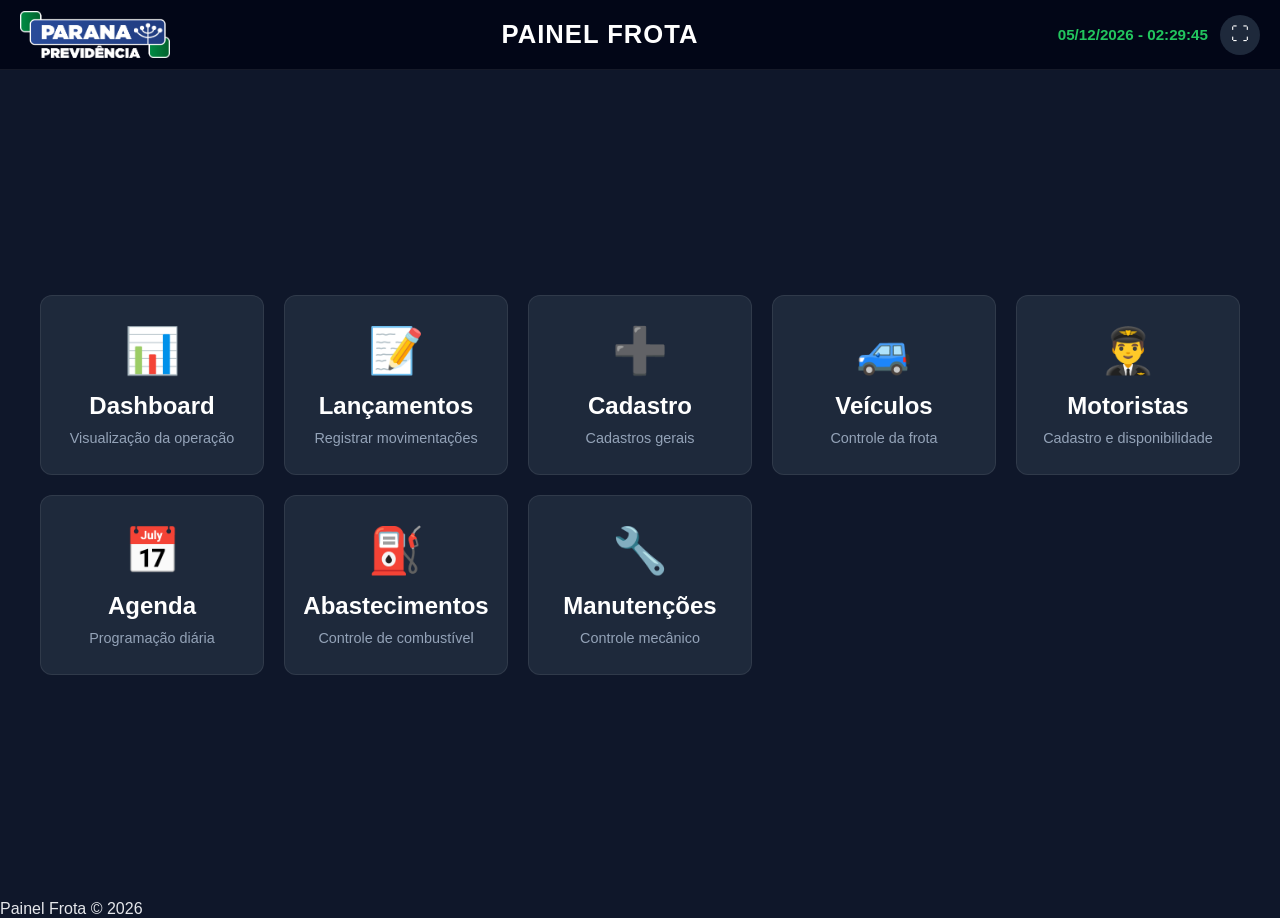
<file: index.html>
<!DOCTYPE html>
<html lang="pt-BR">

<head>

<meta charset="UTF-8">
<meta name="viewport" content="width=device-width, initial-scale=1.0">

<title>

      Painel Frota

</title>

<!-- =====================================================================
CSS GLOBAL
===================================================================== -->

<link rel="stylesheet" href="css/style.css">
<link rel="stylesheet" href="css/components.css">

</head>

<body>

<!-- =====================================================================
HEADER GLOBAL
===================================================================== -->

<header class="header">

<div class="header-logo">

<img src="assets/img/logo.png" alt="Logo Painel Frota">

</div>

      <div class="header-title">

            <h1> PAINEL FROTA </h1>

      </div>

      <div class="header-info">

      <div id="clock" class="clock" aria-label="Relógio">

      </div>

      <button id="btnFullscreen" class="btn-icon" aria-label="Tela cheia">

      ⛶

      </button>

</div>

</header>

  
<!-- =====================================================================
MENU PRINCIPAL
===================================================================== -->

<main class="home-container">

<section class="menu-grid" aria-label="Menu principal">

<!-- DASHBOARD -->

      <a href="dashboard.html" class="menu-card">

      <span class="menu-icon">

      📊

      </span>

            <h2> Dashboard </h2>

      <p>

            Visualização da operação

      </p>

      </a>


<!-- LANÇAMENTOS -->


      <a href="lancamentos.html" class="menu-card">


      <span class="menu-icon">

      📝

      </span>

            <h2> Lançamentos </h2>

      <p>

            Registrar movimentações

      </p>

      </a>


<!-- CADASTRO -->

      <a href="carros.html" class="menu-card">

      <span class="menu-icon">

      ➕

      </span>

            <h2> Cadastro </h2>

      <p>

            Cadastros gerais

      </p>

      </a>


<!-- VEÍCULOS -->

      <a href="veiculos.html" class="menu-card">

      <span class="menu-icon">

      🚙

      </span>

            <h2> Veículos </h2>

      <p>

            Controle da frota

      </p>

      </a>


<!-- MOTORISTAS -->

      <a href="motoristas.html" class="menu-card">

      <span class="menu-icon">

      👨‍✈️

      </span>

            <h2> Motoristas </h2>

      <p>

            Cadastro e disponibilidade

      </p>

      </a>

        
<!-- AGENDA -->

      <a href="agenda.html" class="menu-card">

      <span class="menu-icon">

      📅

      </span>

              <h2> Agenda </h2>

      <p>

              Programação diária

      </p>

      </a>


<!-- ABASTECIMENTOS -->

      <a href="abastecimentos.html" class="menu-card">

      <span class="menu-icon">

      ⛽

      </span>


            <h2> Abastecimentos </h2>

      <p>

            Controle de combustível

      </p>

      </a>


<!-- MANUTENÇÕES -->

      <a href="manutencoes.html" class="menu-card">

      <span class="menu-icon">

      🔧

      </span>

            <h2> Manutenções </h2>

      <p>

            Controle mecânico

      </p>

      </a>

</section>

</main>

  
<!-- =====================================================================
FOOTER
===================================================================== -->

<footer class="footer">

      <p>

          Painel Frota © 2026

      </p>

</footer>


<!-- =====================================================================
JAVASCRIPT GLOBAL
===================================================================== -->

<script type="module" src="js/app.js">

</script>

</body>

</html>
</file>
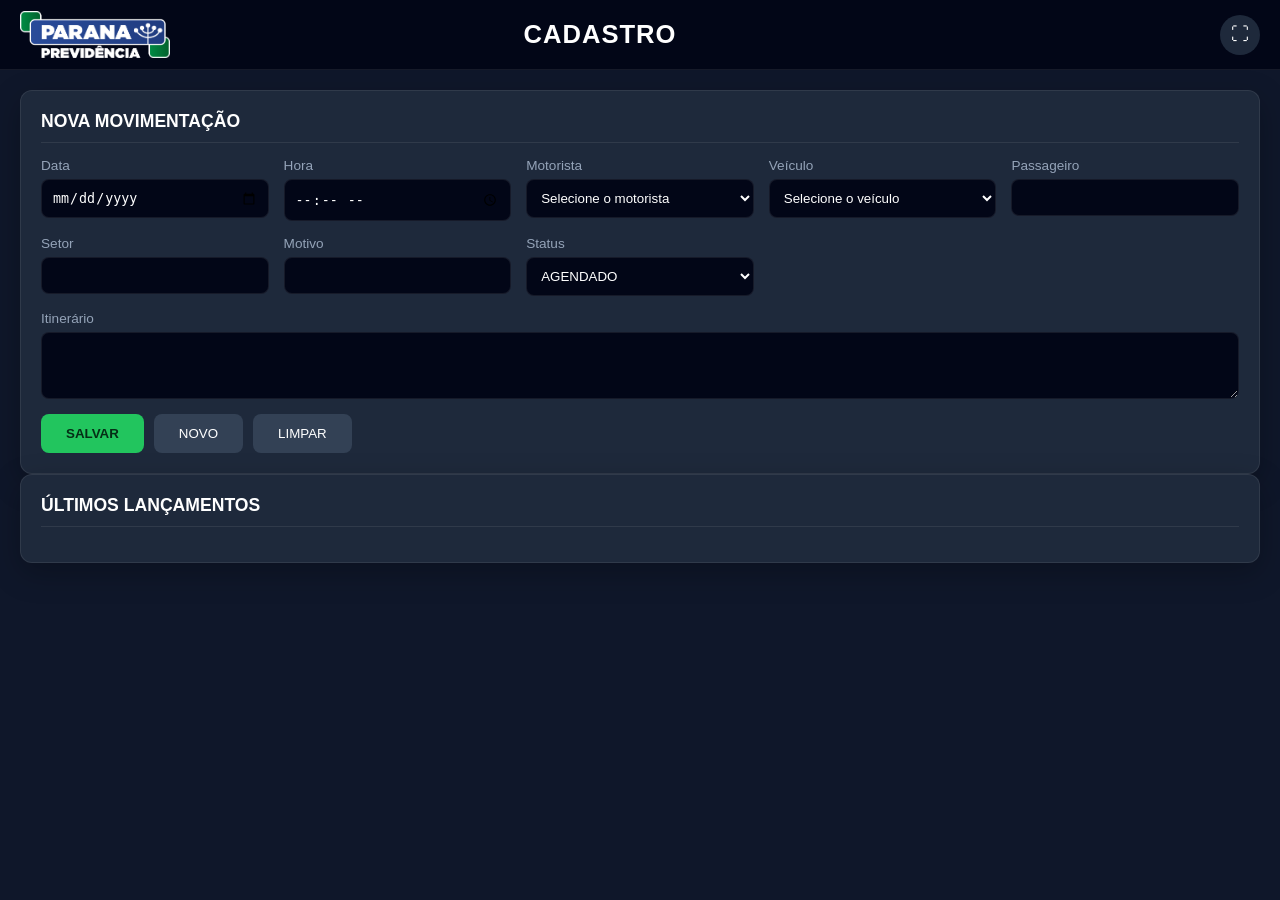
<file: cadastro.html>
<!DOCTYPE html>

<html lang="pt-BR">


<head>


<meta charset="UTF-8">


<meta name="viewport" content="width=device-width, initial-scale=1.0">



<title>

Painel Frota - Cadastro

</title>



<!-- =====================================================================
CSS
===================================================================== -->


<link rel="stylesheet" href="css/style.css">

<link rel="stylesheet" href="css/components.css">

<link rel="stylesheet" href="css/cadastro.css">



</head>



<body>



<!-- =====================================================================
HEADER
===================================================================== -->


<header class="header">


<div class="header-logo">


<img

src="assets/img/logo.png"

alt="Logo Frota"

>


</div>





<div class="header-title">


<h1>

CADASTRO

</h1>


</div>





<div class="header-info">


<div

id="clock"

class="clock">

</div>




<button

id="btnFullscreen"

class="btn-icon"

aria-label="Tela cheia">

⛶

</button>



</div>


</header>









<!-- =====================================================================
MAIN
===================================================================== -->


<main class="page-container">







<!-- =====================================================================
FORMULÁRIO
===================================================================== -->


<section class="card">


<h2>

NOVA MOVIMENTAÇÃO

</h2>





<form

id="formCadastro"

class="form-grid"

>







<!-- DATA -->


<div class="form-group">


<label>

Data

</label>


<input

type="date"

id="data"

name="data"

required

>


</div>








<!-- HORA -->


<div class="form-group">


<label>

Hora

</label>


<input

type="time"

id="hora"

name="hora"

required

>


</div>








<!-- MOTORISTA -->


<div class="form-group">


<label>

Motorista

</label>


<select

id="motorista"

name="motorista"

required

>


<option value="">

Selecione o motorista

</option>


</select>


</div>









<!-- VEÍCULO -->


<div class="form-group">


<label>

Veículo

</label>


<select

id="veiculo"

name="veiculo"

required

>


<option value="">

Selecione o veículo

</option>


</select>


</div>








<!-- PASSAGEIRO -->


<div class="form-group">


<label>

Passageiro

</label>


<input

type="text"

id="passageiro"

name="passageiro"

>


</div>









<!-- SETOR -->


<div class="form-group">


<label>

Setor

</label>


<input

type="text"

id="setor"

name="setor"

>


</div>









<!-- MOTIVO -->


<div class="form-group">


<label>

Motivo

</label>


<input

type="text"

id="motivo"

name="motivo"

>


</div>








<!-- STATUS -->


<div class="form-group">


<label>

Status

</label>


<select

id="status"

name="status"

>


<option value="AGENDADO">

AGENDADO

</option>


<option value="EM ANDAMENTO">

EM ANDAMENTO

</option>


<option value="VIAGEM">

VIAGEM

</option>


<option value="MANUTENÇÃO">

MANUTENÇÃO

</option>


<option value="CONCLUÍDO">

CONCLUÍDO

</option>


<option value="CANCELADO">

CANCELADO

</option>



</select>


</div>









<!-- ITINERÁRIO -->


<div class="form-group full">


<label>

Itinerário

</label>



<textarea

id="itinerario"

name="itinerario"

rows="3"

></textarea>



</div>









<!-- AÇÕES -->


<div class="form-actions">


<button

type="submit"

id="btnSalvar"

class="btn-primary"

>

SALVAR

</button>





<button

type="button"

id="btnNovo"

class="btn-secondary"

>

NOVO

</button>





<button

type="reset"

class="btn-secondary"

>

LIMPAR

</button>



</div>





</form>



</section>









<!-- =====================================================================
TABELA
===================================================================== -->


<section class="card">


<h2>

ÚLTIMOS LANÇAMENTOS

</h2>





<div class="table-container">


<div

id="tabelaCadastro"

></div>



</div>



</section>







</main>









<!-- =====================================================================
LOADING
===================================================================== -->


<div

id="loading"

class="loading-overlay"

hidden>

</div>









<!-- =====================================================================
SCRIPT
===================================================================== -->


<script

type="module"

src="js/pages/cadastro.js">

</script>





</body>


</html>
</file>
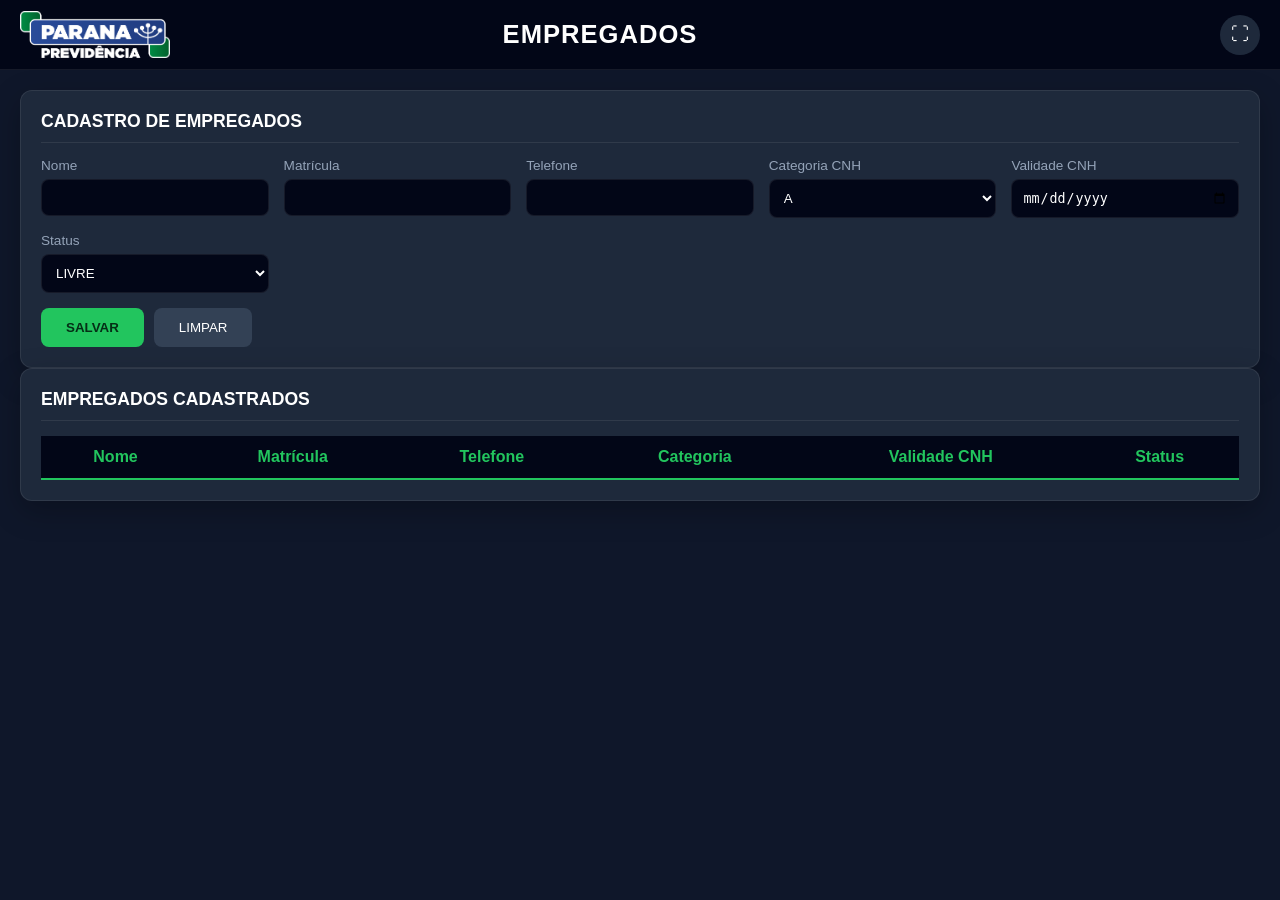
<file: empregados.html>
<!DOCTYPE html>
<html lang="pt-BR">

<head>

    <meta charset="UTF-8">

    <meta name="viewport" content="width=device-width, initial-scale=1.0">


    <title>
        Painel Frota - Empregados
    </title>



    <!-- ================= CSS ================= -->


    <link rel="stylesheet" href="css/style.css">

    <link rel="stylesheet" href="css/empregados.css">

    <link rel="stylesheet" href="css/components.css">



</head>



<body>




<!-- ======================================================================
     HEADER
====================================================================== -->


<header class="header">


    <div class="header-logo">


        <img

            src="assets/img/logo.png"

            alt="Logo Frota"

        >


    </div>





    <div class="header-title">


        <h1>

            EMPREGADOS

        </h1>


    </div>





    <div class="header-info">


        <div

            id="clock"

            class="clock"

        >

        </div>





        <button

            id="btnFullscreen"

            class="btn-icon"

        >

            ⛶

        </button>


    </div>



</header>






<!-- ======================================================================
     CONTEÚDO
====================================================================== -->


<main class="page-container">






<!-- ======================================================================
     FORMULÁRIO
====================================================================== -->


<section class="card">


    <h2>

        CADASTRO DE EMPREGADOS

    </h2>




    <form

        id="formEmpregado"

        class="form-grid"

    >




        <!-- NOME -->


        <div class="form-group">


            <label>

                Nome

            </label>


            <input

                type="text"

                name="nome"

                required

            >


        </div>





        <!-- MATRÍCULA -->


        <div class="form-group">


            <label>

                Matrícula

            </label>


            <input

                type="text"

                name="matricula"

                required

            >


        </div>





        <!-- TELEFONE -->


        <div class="form-group">


            <label>

                Telefone

            </label>


            <input

                type="tel"

                name="telefone"

            >


        </div>






        <!-- CATEGORIA -->


        <div class="form-group">


            <label>

                Categoria CNH

            </label>


            <select

                name="categoria"

            >


                <option>

                    A

                </option>


                <option>

                    B

                </option>


                <option>

                    C

                </option>


                <option>

                    D

                </option>


                <option>

                    E

                </option>



            </select>


        </div>








        <!-- VALIDADE -->


        <div class="form-group">


            <label>

                Validade CNH

            </label>


            <input

                type="date"

                name="validade"

            >


        </div>








        <!-- STATUS -->


        <div class="form-group">


            <label>

                Status

            </label>


            <select

                name="status"

            >


                <option>

                    LIVRE

                </option>


                <option>

                    OCUPADO

                </option>


                <option>

                    FÉRIAS

                </option>


                <option>

                    AFASTADO

                </option>


                <option>

                    INATIVO

                </option>



            </select>


        </div>







        <!-- BOTÕES -->


        <div class="form-actions">


            <button

                type="submit"

                id="btnSalvar"

                class="btn-primary"

            >

                SALVAR

            </button>





            <button

                type="reset"

                class="btn-secondary"

            >

                LIMPAR

            </button>




        </div>




    </form>



</section>









<!-- ======================================================================
     LISTAGEM
====================================================================== -->


<section class="card">


    <h2>

        EMPREGADOS CADASTRADOS

    </h2>





    <div class="table-container">



        <table>




            <thead>


                <tr>


                    <th>

                        Nome

                    </th>



                    <th>

                        Matrícula

                    </th>



                    <th>

                        Telefone

                    </th>



                    <th>

                        Categoria

                    </th>



                    <th>

                        Validade CNH

                    </th>



                    <th>

                        Status

                    </th>



                </tr>


            </thead>







            <div

                id="tabelaEmpregados">

            </div>



    </div>



</section>






</main>







<!-- ======================================================================
     LOADING
====================================================================== -->


<div

    id="loading"

    class="loading-overlay"

>

</div>







<!-- ======================================================================
     JAVASCRIPT
====================================================================== -->


<script

    type="module"

    src="js/pages/motoristas.js"

></script>






</body>

</html>
</file>
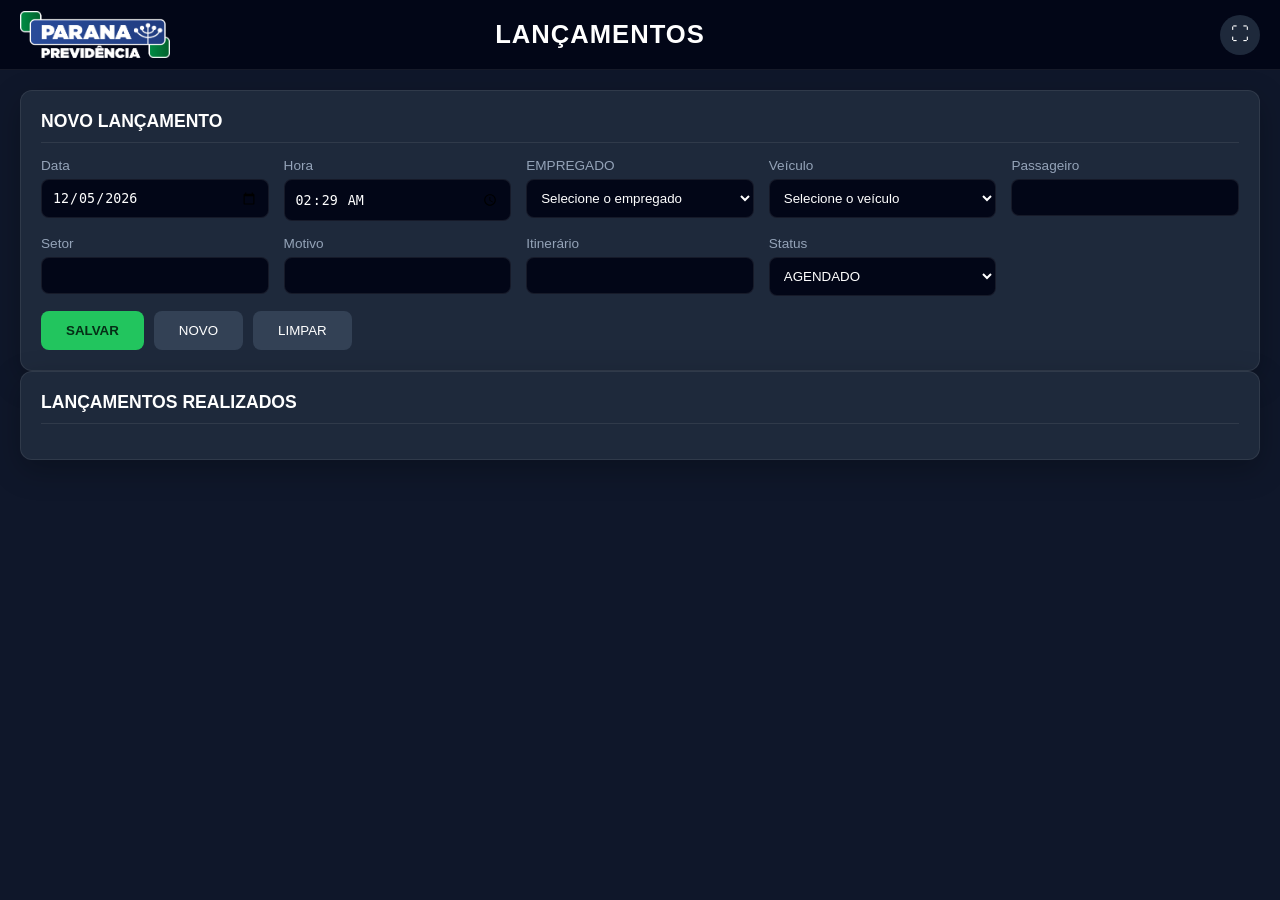
<file: lancamentos.html>
<!DOCTYPE html>
<html lang="pt-BR">

<head>

    <meta charset="UTF-8">
    <meta name="viewport" content="width=device-width, initial-scale=1.0">
    
    <title> Painel Frota - Lançamentos </title>

    <link rel="stylesheet" href="css/style.css">
    <link rel="stylesheet" href="css/components.css">
    <link rel="stylesheet" href="css/lancamentos.css">

</head>

<body>

<!-- =====================================================================
HEADER
===================================================================== -->

<header class="header">

<div class="header-logo">
                
<img src="assets/img/logo.png" alt="Logo Frota">
          
</div>

            <div class="header-title">
                
                        <h1> LANÇAMENTOS </h1>
                
            </div>

            <div class="header-info">
                
            <div id="clock" class="clock" aria-label="Relógio">
                            
            </div>
                
            <button id="btnFullscreen" class="btn-icon" aria-label="Tela cheia">
                
            ⛶
           
            </button>
                
</div>
    
</header>

<!-- =====================================================================
MAIN
===================================================================== -->

<main class="page-container">

<!-- =====================================================================
FORMULÁRIO
===================================================================== -->

<section class="card">

            <h2> NOVO LANÇAMENTO </h2>

<form id="formlancamento" class="form-grid">

<!-- DATA -->

<div class="form-group">

            <label>
                
                        Data
                
            </label>

            <input      type="date"

                        id="data"

                        name="data"

                        required >

</div>


<!-- HORA -->

<div class="form-group">

            <label>
            
                        Hora
                
            </label>

            <input      type="time"

                        id="hora"

                        name="hora"

                        required >

</div>


<!-- EMPREGADO -->

<div class="form-group">

            <label>
                
                        EMPREGADO
                
            </label>

<select id="empregado" name="empregado" required>

            <option value="">

                        Selecione o empregado

            </option>

</select>

</div>
    

<!-- VEÍCULO -->

<div class="form-group">

            <label>
                
                        Veículo
                
            </label>

<select id="veiculo" name="veiculo" required>

            <option value="">

                        Selecione o veículo

            </option>

</select>

</div>

<!-- PASSAGEIRO -->

<div class="form-group">

            <label>
                
                        Passageiro

            </label>

            <input       type="text"

                        id="passageiro"

                        name="passageiro" >

</div>

<!-- SETOR -->

<div class="form-group">

            <label>
                
                        Setor
                
            </label>

            <input       type="text"

                        id="setor"

                        name="setor" >

</div>

<!-- MOTIVO -->

<div class="form-group">

            <label>
                
                        Motivo
        
            </label>

            <input       type="text"

                        id="motivo"

                        name="motivo" >

</div>

<!-- ITINERÁRIO -->

<div class="form-group">

            <label>
                
                        Itinerário
                
            </label>

            <input      type="text"

                        id="itinerario"

                        name="itinerario" >

</div>

<!-- STATUS -->

<div class="form-group">
    
                    <label>
                        
                                Status
                    
                    </label>
    
<select id="status" name="status">

            <option>

                        AGENDADO

            </option>

            <option>

                        EM ANDAMENTO

            </option>

            <option>

                        VIAGEM

            </option>

            <option>

                        MANUTENÇÃO

            </option>

            <option>

                        FINALIZADO

            </option>

            <option>

                        CANCELADO

            </option>

</select>

</div>

<!-- AÇÕES -->

<div class="form-actions">
    
            <button type="submit"  id="btnSalvar" class="btn-primary"> SALVAR </button>
    
            <button type="button"  id="btnNovo"   class="btn-secondary"> NOVO </button>
    
            <button type="reset"                  class="btn-secondary">LIMPAR</button>
    
</div>

</form>

</section>

<!-- =====================================================================
TABELA
===================================================================== -->

<section class="card">

            <h2>
                        LANÇAMENTOS REALIZADOS
            
            </h2>

<div class="table-container">

<div id="tabelalancamentos">

</div>

</section>

</main>

<!-- =====================================================================
LOADING
===================================================================== -->

<div

id="loading"

class="loading-overlay"

hidden>

</div>

<!-- =====================================================================
SCRIPT
===================================================================== -->

<script

type="module"

src="js/pages/lancamentos.js">

</script>

</body>

</html>
</file>
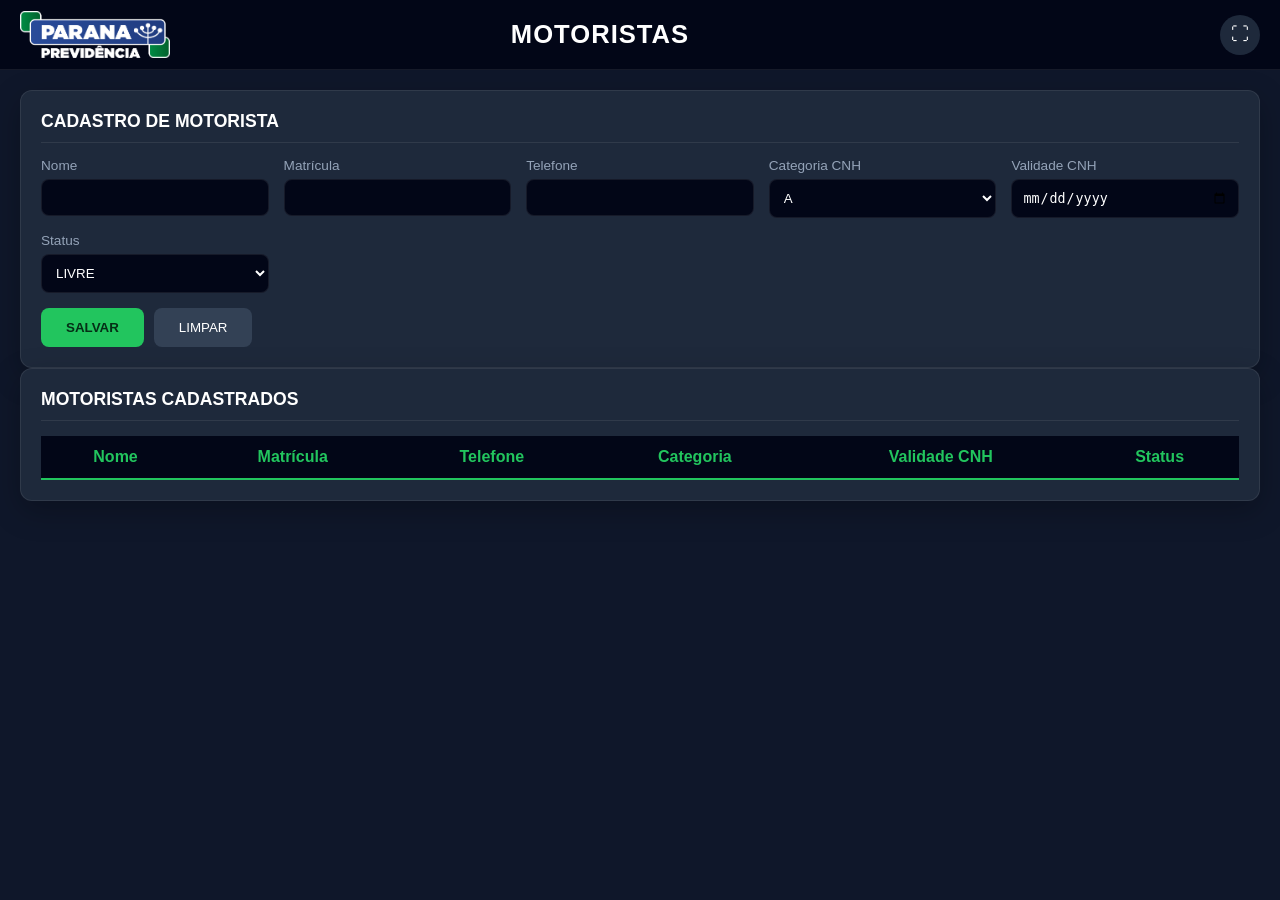
<file: motoristas.html>
<!DOCTYPE html>
<html lang="pt-BR">

<head>

    <meta charset="UTF-8">

    <meta name="viewport" content="width=device-width, initial-scale=1.0">


    <title>
        Painel Frota - Motoristas
    </title>



    <!-- ================= CSS ================= -->


    <link rel="stylesheet" href="css/style.css">

    <link rel="stylesheet" href="css/motoristas.css">

    <link rel="stylesheet" href="css/components.css">



</head>



<body>




<!-- ======================================================================
     HEADER
====================================================================== -->


<header class="header">


    <div class="header-logo">


        <img

            src="assets/img/logo.png"

            alt="Logo Frota"

        >


    </div>





    <div class="header-title">


        <h1>

            MOTORISTAS

        </h1>


    </div>





    <div class="header-info">


        <div

            id="clock"

            class="clock"

        >

        </div>





        <button

            id="btnFullscreen"

            class="btn-icon"

        >

            ⛶

        </button>


    </div>



</header>






<!-- ======================================================================
     CONTEÚDO
====================================================================== -->


<main class="page-container">






<!-- ======================================================================
     FORMULÁRIO
====================================================================== -->


<section class="card">


    <h2>

        CADASTRO DE MOTORISTA

    </h2>




    <form

        id="formMotorista"

        class="form-grid"

    >




        <!-- NOME -->


        <div class="form-group">


            <label>

                Nome

            </label>


            <input

                type="text"

                name="nome"

                required

            >


        </div>





        <!-- MATRÍCULA -->


        <div class="form-group">


            <label>

                Matrícula

            </label>


            <input

                type="text"

                name="matricula"

                required

            >


        </div>





        <!-- TELEFONE -->


        <div class="form-group">


            <label>

                Telefone

            </label>


            <input

                type="tel"

                name="telefone"

            >


        </div>






        <!-- CATEGORIA -->


        <div class="form-group">


            <label>

                Categoria CNH

            </label>


            <select

                name="categoria"

            >


                <option>

                    A

                </option>


                <option>

                    B

                </option>


                <option>

                    C

                </option>


                <option>

                    D

                </option>


                <option>

                    E

                </option>



            </select>


        </div>








        <!-- VALIDADE -->


        <div class="form-group">


            <label>

                Validade CNH

            </label>


            <input

                type="date"

                name="validade"

            >


        </div>








        <!-- STATUS -->


        <div class="form-group">


            <label>

                Status

            </label>


            <select

                name="status"

            >


                <option>

                    LIVRE

                </option>


                <option>

                    OCUPADO

                </option>


                <option>

                    FÉRIAS

                </option>


                <option>

                    AFASTADO

                </option>


                <option>

                    INATIVO

                </option>



            </select>


        </div>







        <!-- BOTÕES -->


        <div class="form-actions">


            <button

                type="submit"

                id="btnSalvar"

                class="btn-primary"

            >

                SALVAR

            </button>





            <button

                type="reset"

                class="btn-secondary"

            >

                LIMPAR

            </button>




        </div>




    </form>



</section>









<!-- ======================================================================
     LISTAGEM
====================================================================== -->


<section class="card">


    <h2>

        MOTORISTAS CADASTRADOS

    </h2>





    <div class="table-container">



        <table>




            <thead>


                <tr>


                    <th>

                        Nome

                    </th>



                    <th>

                        Matrícula

                    </th>



                    <th>

                        Telefone

                    </th>



                    <th>

                        Categoria

                    </th>



                    <th>

                        Validade CNH

                    </th>



                    <th>

                        Status

                    </th>



                </tr>


            </thead>







            <div

                id="tabelaEmpregados">

            </div>



    </div>



</section>






</main>







<!-- ======================================================================
     LOADING
====================================================================== -->


<div

    id="loading"

    class="loading-overlay"

>

</div>







<!-- ======================================================================
     JAVASCRIPT
====================================================================== -->


<script

    type="module"

    src="js/pages/motoristas.js"

></script>






</body>

</html>
</file>
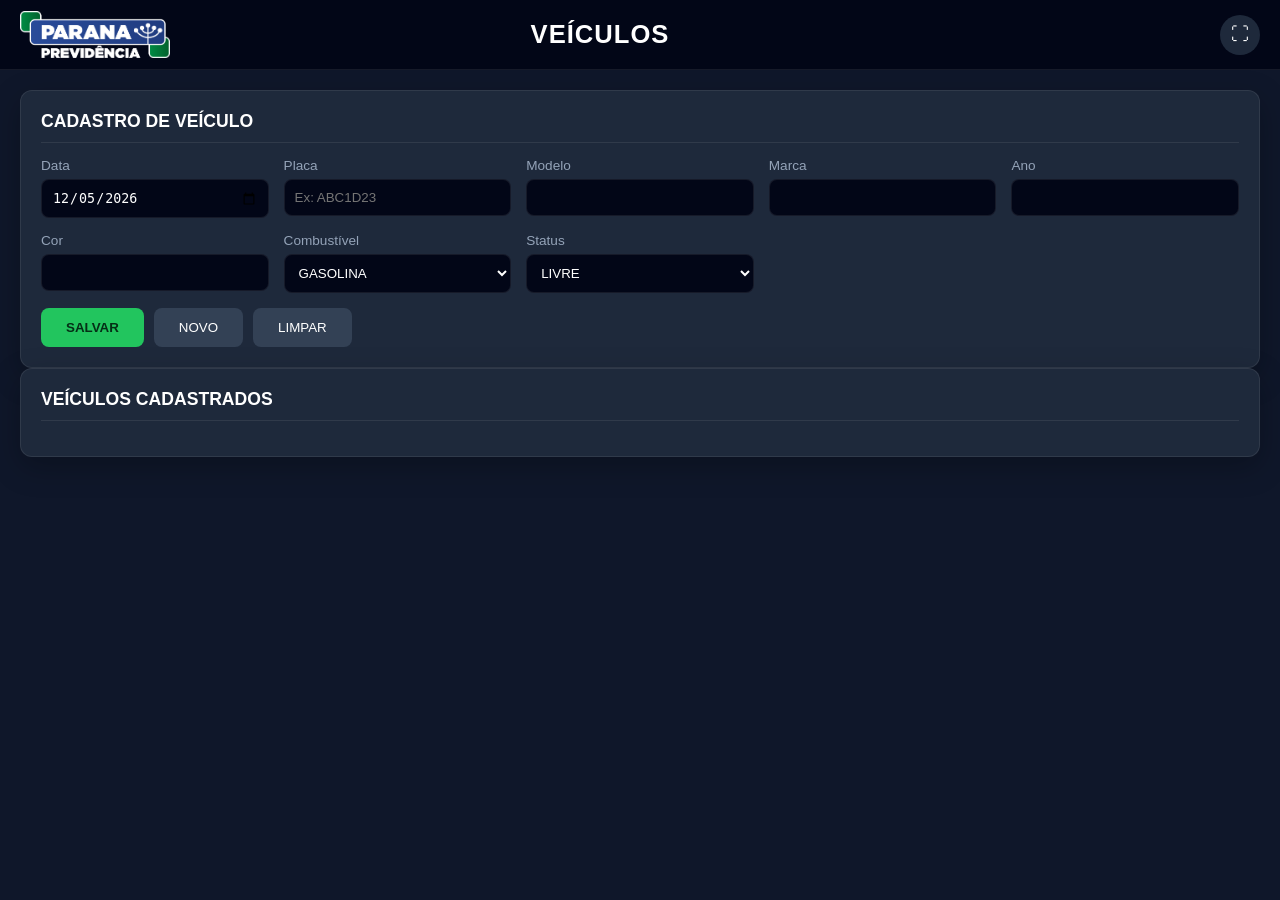
<file: veiculos.html>
<!DOCTYPE html>
<html lang="pt-BR">

<head>

    <meta charset="UTF-8">

    <meta name="viewport" content="width=device-width, initial-scale=1.0">

    <title>
        Painel Frota - Veículos
    </title>


<!-- ======================================================================
        CSS
     ======================================================================-->

    <link rel="stylesheet" href="css/style.css">

    <link rel="stylesheet" href="css/veiculos.css">

    <link rel="stylesheet" href="css/components.css">

</head>

<body>

<!-- ======================================================================
     HEADER
     ======================================================================-->

<header class="header">

    <div class="header-logo">

        <img

            src="assets/img/logo.png"

            alt="Logo Frota"

        >

    </div>

    <div class="header-title">

        <h1>

            VEÍCULOS

        </h1>

    </div>

    <div class="header-info">

        <div

            id="clock"

            class="clock"

        >

        </div>

        <button

            id="btnFullscreen"

            class="btn-icon"

        >

            ⛶

        </button>

    </div>

</header>

<!-- ======================================================================
     CONTEÚDO
     ======================================================================-->

<main class="page-container">

<!-- ======================================================================
     FORMULÁRIO
     ======================================================================-->

    <section class="card">

    <h2>

        CADASTRO DE VEÍCULO

    </h2>

    <form

        id="formveiculo"

        class="form-grid"

    >

        <div class="form-group">

 <label for="data">
Data
</label>

<input

type="date"

id="data"

name="data"

required

>

</div>
        

        <!-- PLACA -->

        <div class="form-group">

            <label for="placa">            Placa            </label>

            <input    type="text"    id="placa"    name="placa"    placeholder="Ex: ABC1D23"    required>

        </div>
        

        <!-- MODELO -->

        <div class="form-group">

            <label for="modelo">

                Modelo

            </label>

            <input

                type="text"
                id="modelo"
                name="modelo"

                required

            >

        </div>
        

        <!-- MARCA -->

        <div class="form-group">

             <label for="marca">            Marca            </label>

            <input    type="text"    id="marca"    name="marca">

        </div>
        

        <!-- ANO -->

        <div class="form-group">

            <label for="ano">            Ano            </label>

            <input    type="number"    id="ano"    name="ano"    min="1900">

        </div>
        

        <!-- COR -->

        <div class="form-group">

            <label for="cor">            Cor            </label>

            <input    type="text"    id="cor"    name="cor">

        </div>
        

        <!-- COMBUSTÍVEL -->

        <div class="form-group">

            <label for="combustivel">        Combustível        </label>

                <select                         id="combustivel"    name="combustivel">

                <option>             GASOLINA            </option>

                <option>            ETANOL               </option>

                <option>            DIESEL              </option>

                <option>            FLEX               </option>

                <option>            ELÉTRICO           </option>

                </select>

        </div>
        

        <!-- STATUS -->

        <div class="form-group">

            <label for="status">       Status          </label>

                <select                id="status"     name="status">

                <option>               LIVRE            </option>

                <option>               OCUPADO          </option>

                <option>               MANUTENÇÃO       </option>

                <option>               INATIVO          </option>

            </select>

        </div>

        <!-- BOTÕES -->

        <div class="form-actions">

            <button  type="submit"  id="btnSalvar"   class="btn-primary">      SALVAR     </button>
            <button  type="button"  id="btnNovo"     class="btn-secondary">    NOVO       </button>
            <button  type="reset"                    class="btn-secondary">    LIMPAR     </button>
        </div>

    </form>

</section>

<!-- ======================================================================
     TABELA
     ======================================================================-->

<section class="card">

    <h2>

        VEÍCULOS CADASTRADOS

    </h2>

    <div class="table-container">

    <div

        id="tabelaveiculos">

    </div>

    </div>

</section>

</main>

<!-- ======================================================================
     LOADING
     ======================================================================-->

<div

    id="loading"

    class="loading-overlay"

hidden>

</div>

<!-- ======================================================================
     JAVASCRIPT
     ======================================================================-->

<script

    type="module"

    src="js/pages/veiculos.js"

></script>

</body>

</html>
</file>
<file: css/style.css>
/* ==========================================================================
   PAINEL FROTA
   CSS GLOBAL
   Arquivo: css/style.css
========================================================================== */


/* ==========================================================================
   RESET
========================================================================== */

* {

    margin: 0;

    padding: 0;

    box-sizing: border-box;

}


html {

    width: 100%;

    height: 100%;

}


body {

    min-height: 100vh;

    width: 100%;

    font-family:

        "Inter",
        "Segoe UI",
        Arial,
        sans-serif;

    background:

        #0f172a;

    color:

        #e5e7eb;

    overflow-x: hidden;

}

/* ==========================================================================
   VARIÁVEIS
========================================================================== */

:root {

    /* Fundo */

    --bg-primary:

        #0f172a;

   
    --bg-secondary:

        #111827;



    --bg-card:

        #1e293b;



    /* Cores */


    --primary:

        #22c55e;



    --primary-dark:

        #16a34a;



    --danger:

        #ef4444;



    --warning:

        #f59e0b;



    --info:

        #38bdf8;



    --text:

        #e5e7eb;



    --text-muted:

        #94a3b8;



    --border:

        rgba(255,255,255,.08);



    /* Layout */


    --header-height:

        70px;



    --radius:

        12px;


    --shadow:

        0 10px 30px rgba(0,0,0,.25);

}

/* ==========================================================================
   HEADER GLOBAL
========================================================================== */

.header {

    height:

        var(--header-height);

    width:

        100%;


    display:

        grid;


    grid-template-columns:

        180px 1fr 260px;


    align-items:

        center;


    padding:

        0 20px;


    background:

        #020617;


    border-bottom:

        1px solid var(--border);


    position:

        sticky;


    top:

        0;


    z-index:

        1000;

}


/* LOGO */

.header-logo {

    display:

        flex;


    align-items:

        center;

}


.header-logo img {

    max-height:

        50px;


    max-width:

        150px;


    object-fit:

        contain;

}


/* TÍTULO */

.header-title {

    text-align:

        center;

}


.header-title h1 {

    font-size:

        1.6rem;


    font-weight:

        700;


    letter-spacing:

        1px;


    color:

        #ffffff;

}


/* INFORMAÇÕES */

.header-info {


    display:

        flex;


    justify-content:

        flex-end;


    align-items:

        center;

   
    gap:

        12px;

}


.clock {

    font-size:

        .95rem;


    color:

        var(--primary);


    font-weight:

        600;


    white-space:

        nowrap;

}

/* ==========================================================================
   BOTÕES GLOBAIS
========================================================================== */

button {

    border:

        none;


    cursor:

        pointer;


    font-family:

        inherit;

}


.btn-icon {

    width:

        40px;


    height:

        40px;


    border-radius:

        50%;


    background:

        var(--bg-card);


    color:

        white;


    font-size:

        18px;


    display:

        flex;


    align-items:

        center;


    justify-content:

        center;


    transition:

        .2s;

}


.btn-icon:hover {

    background:

        var(--primary);


    color:

        #000;

}


/* ==========================================================================
   CONTAINERS
========================================================================== */

.page-container {

    width:

        100%;


    min-height:

        calc(100vh - var(--header-height));


    padding:

        20px;

}


.home-container {

    min-height:

        calc(100vh - var(--header-height));


    display:

        flex;


    align-items:

        center;


    justify-content:

        center;


    padding:

        30px;

}


/* ==========================================================================
   CARD BASE
========================================================================== */

.card {

    background:

        var(--bg-card);


    border:

        1px solid var(--border);


    border-radius:

        var(--radius);


    box-shadow:

        var(--shadow);


    padding:

        20px;

}


.card h2 {

    margin-bottom:

        15px;


    font-size:

        1.1rem;


    color:

        #ffffff;


    border-bottom:

        1px solid var(--border);


    padding-bottom:

        10px;

}


/* ==========================================================================
   FORMULÁRIOS
========================================================================== */

.form-grid {

    display:

        grid;


    grid-template-columns:

        repeat(auto-fit,minmax(220px,1fr));


    gap:

        15px;

}


.form-group {

    display:

        flex;


    flex-direction:

        column;


    gap:

        6px;

}


.form-group label {

    color:

        var(--text-muted);


    font-size:

        .85rem;

}


input,
select,
textarea {

    width:

        100%;


    background:

        #020617;


    color:

        white;


    border:

        1px solid var(--border);


    border-radius:

        8px;


    padding:

        10px;


    outline:

        none;

}


input:focus,
select:focus,
textarea:focus {

    border-color:

        var(--primary);

}


.full {

    grid-column:

        1 / -1;

}


/* ==========================================================================
   AÇÕES
========================================================================== */

.form-actions {

    grid-column:

        1 / -1;


    display:

        flex;


    gap:

        10px;

}


.btn-primary {

    background:

        var(--primary);


    color:

        #052e16;


    padding:

        12px 25px;


    border-radius:

        8px;


    font-weight:

        700;

}


.btn-primary:hover {

    background:

        var(--primary-dark);


    color:

        white;

}


.btn-secondary {

    background:

        #334155;


    color:

        white;


    padding:

        12px 25px;


    border-radius:

        8px;

}


/* ==========================================================================
   RESPONSIVO
========================================================================== */

@media(max-width:900px){

    .header {

        grid-template-columns:

            80px 1fr 120px;

    }


    .header-title h1 {

        font-size:

            1rem;

    }

}
</file>
<file: css/components.css>
/* ==========================================================================
   PAINEL FROTA
   COMPONENTES GLOBAIS
   Arquivo: css/components.css
========================================================================== */


/* ==========================================================================
   MENU HOME
========================================================================== */


.menu-grid {


    width:

        100%;


    max-width:

        1200px;


    display:

        grid;


    grid-template-columns:

        repeat(auto-fit,minmax(220px,1fr));


    gap:

        20px;


}



.menu-card {


    background:

        var(--bg-card);


    border:

        1px solid var(--border);


    border-radius:

        var(--radius);


    padding:

        25px;


    text-decoration:

        none;


    color:

        var(--text);


    display:

        flex;


    flex-direction:

        column;


    align-items:

        center;


    justify-content:

        center;


    text-align:

        center;


    min-height:

        180px;


    transition:

        .25s;


}



.menu-card span {


    font-size:

        45px;


    margin-bottom:

        15px;


}



.menu-card h2 {


    margin:

        0;


    color:

        white;


}



.menu-card p {


    margin-top:

        10px;


    color:

        var(--text-muted);


    font-size:

        .9rem;


}



.menu-card:hover {


    transform:

        translateY(-5px);


    border-color:

        var(--primary);


}





/* ==========================================================================
   TABELAS
========================================================================== */


.table-container {


    width:

        100%;


    overflow:

        auto;


}



table {


    width:

        100%;


    border-collapse:

        collapse;


    background:

        var(--bg-secondary);


}



thead {


    background:

        #020617;


}



thead th {


    color:

        var(--primary);


    font-weight:

        700;


    text-align:

        center;


    padding:

        12px;


    border-bottom:

        2px solid var(--primary);


    white-space:

        nowrap;


}




tbody td {


    padding:

        10px;


    text-align:

        center;


    border-bottom:

        1px solid var(--border);


    color:

        var(--text);


}




tbody tr:hover {


    background:

        rgba(255,255,255,.04);


}




/* tabela painel */


.painel-table tbody tr {


    background:

        #0b3b66;


}




/* ==========================================================================
   BADGES DE STATUS
========================================================================== */


.status {


    display:

        inline-flex;


    align-items:

        center;


    justify-content:

        center;


    gap:

        5px;


    padding:

        5px 12px;


    border-radius:

        20px;


    font-size:

        .8rem;


    font-weight:

        700;


    white-space:

        nowrap;


}




.status-livre {


    background:

        rgba(34,197,94,.15);


    color:

        #22c55e;


}



.status-ocupado {


    background:

        rgba(239,68,68,.15);


    color:

        #ef4444;


}



.status-viagem {


    background:

        rgba(56,189,248,.15);


    color:

        #38bdf8;


}



.status-manutencao {


    background:

        rgba(245,158,11,.15);


    color:

        #f59e0b;


}



.status-andamento {


    background:

        rgba(168,85,247,.15);


    color:

        #a855f7;


}
/*
.status{

    display:inline-flex;

    align-items:center;

    gap:6px;

    padding:4px 10px;

    border-radius:20px;

    font-size:.82rem;

    font-weight:600;

}

.status-agendado{

    background:#0d6efd22;

    color:#0d6efd;

}

.status-andamento{

    background:#ffc10722;

    color:#ffc107;

}

.status-concluido{

    background:#19875422;

    color:#198754;

}

.status-cancelado{

    background:#dc354522;

    color:#dc3545;

}

.status-manutencao{

    background:#6f42c122;

    color:#6f42c1;

}

.status-livre{

    background:#20c99722;

    color:#20c997;

}

.status-ocupado{

    background:#fd7e1422;

    color:#fd7e14;

}

.status-default{

    background:#6c757d22;

    color:#6c757d;

}
*/


/* ==========================================================================
   CARDS DE RESUMO
========================================================================== */


.resumo-grid {


    display:

        grid;


    grid-template-columns:

        repeat(2,1fr);


    gap:

        20px;


    margin-bottom:

        20px;


}




.cards-container {


    display:

        flex;


    flex-direction:

        column;


    gap:

        8px;


}



.resumo-item {


    display:

        flex;


    justify-content:

        space-between;


    align-items:

        center;


    background:

        #020617;


    padding:

        12px;


    border-radius:

        8px;


    border:

        1px solid var(--border);


}





/* ==========================================================================
   LOADING
========================================================================== */


.loading-overlay {


    position:

        fixed;


    inset:

        0;


    background:

        rgba(2,6,23,.85);


    display:

        none;


    align-items:

        center;


    justify-content:

        center;


    z-index:

        9999;


    color:

        white;


    font-size:

        1.2rem;


    font-weight:

        700;


}



.loading-overlay.ativo {


    display:

        flex;


}




.loading-overlay::after {


    content:

        "";


    width:

        40px;


    height:

        40px;


    border:

        4px solid rgba(255,255,255,.3);


    border-top-color:

        var(--primary);


    border-radius:

        50%;


    animation:

        loading 1s linear infinite;


}



@keyframes loading {


    to {


        transform:

            rotate(360deg);


    }


}





/* ==========================================================================
   ALERTAS / TOAST
========================================================================== */


.toast {


    position:

        fixed;


    right:

        20px;


    bottom:

        20px;


    padding:

        15px 20px;


    border-radius:

        10px;


    background:

        #020617;


    color:

        white;


    box-shadow:

        var(--shadow);


    z-index:

        9999;


}



.toast.success {


    border-left:

        5px solid var(--primary);


}



.toast.error {


    border-left:

        5px solid var(--danger);


}





/* ==========================================================================
   RESPONSIVO
========================================================================== */


@media(max-width:900px){


    .resumo-grid {


        grid-template-columns:

            1fr;


    }



    .table-container {


        overflow-x:

            auto;


    }



}
</file>
<file: css/cadastro.css>
/* ==========================================================================
   PAINEL FROTA
   CADASTROS
   Arquivo: css/cadastro.css
========================================================================== */


/* ==========================================================================
   CONTAINER PRINCIPAL
========================================================================== */


.cadastro-page {

    width: 100%;

    min-height:
        calc(100vh - var(--header-height));

    padding: 20px;

    display: flex;

    flex-direction: column;

    gap: 20px;

}





/* ==========================================================================
   CABEÇALHO
========================================================================== */


.cadastro-header {

    display: flex;

    justify-content: space-between;

    align-items: center;

}



.cadastro-header h1 {

    color:

        white;

    font-size:

        1.5rem;

}





/* ==========================================================================
   CARD DO FORMULÁRIO
========================================================================== */


.cadastro-card {

    background:

        var(--bg-card);

    border:

        1px solid var(--border);

    border-radius:

        var(--radius);

    padding:

        25px;

    box-shadow:

        var(--shadow);

}





.cadastro-card h2 {

    color:

        white;

    margin-bottom:

        20px;

    font-size:

        1.2rem;

}







/* ==========================================================================
   FORMULÁRIO PADRÃO
========================================================================== */


.cadastro-form {

    display:

        grid;

    grid-template-columns:

        repeat(3,1fr);

    gap:

        15px;

}





.cadastro-form .campo {

    display:

        flex;

    flex-direction:

        column;

    gap:

        6px;

}





.cadastro-form label {

    color:

        var(--text-muted);

    font-size:

        .85rem;

}





.cadastro-form input,
.cadastro-form select,
.cadastro-form textarea {

    background:

        #020617;

    color:

        white;

    border:

        1px solid var(--border);

    border-radius:

        8px;

    padding:

        10px;

}





.cadastro-form textarea {

    resize:

        vertical;

    min-height:

        100px;

}





/* campos ocupando linha inteira */


.campo-full {

    grid-column:

        1 / -1;

}





.campo-duplo {

    grid-column:

        span 2;

}






/* ==========================================================================
   BOTÕES
========================================================================== */


.cadastro-actions {

    grid-column:

        1 / -1;

    display:

        flex;

    justify-content:

        flex-end;

    gap:

        10px;

}





.btn-salvar {

    background:

        var(--primary);

    color:

        #052e16;

    padding:

        12px 25px;

    border-radius:

        8px;

    font-weight:

        700;

}





.btn-salvar:hover {

    background:

        var(--primary-dark);

    color:

        white;

}





.btn-cancelar {

    background:

        #334155;

    color:

        white;

    padding:

        12px 25px;

    border-radius:

        8px;

}







/* ==========================================================================
   LISTAGEM NO CADASTRO
========================================================================== */


.cadastro-lista {

    flex:

        1;

    background:

        var(--bg-card);

    border-radius:

        var(--radius);

    border:

        1px solid var(--border);

    padding:

        20px;

    overflow:

        hidden;

}





.cadastro-lista .table-container {

    height:

        100%;

    overflow:

        auto;

}






/* ==========================================================================
   BOTÕES DA TABELA
========================================================================== */


.cadastro-acoes {

    display:

        flex;

    justify-content:

        center;

    gap:

        8px;

}





.cadastro-acoes button {

    width:

        32px;

    height:

        32px;

    border-radius:

        6px;

}





.btn-editar {

    background:

        rgba(56,189,248,.15);

    color:

        #38bdf8;

}





.btn-excluir {

    background:

        rgba(239,68,68,.15);

    color:

        #ef4444;

}







/* ==========================================================================
   MENSAGEM VAZIA
========================================================================== */


.sem-dados {

    height:

        100px;

    display:

        flex;

    align-items:

        center;

    justify-content:

        center;

    color:

        var(--text-muted);

    font-size:

        .9rem;

}







/* ==========================================================================
   MODO TV
========================================================================== */


@media(min-width:1600px){


    .cadastro-card {

        padding:

            30px;

    }


    .cadastro-form {

        gap:

            20px;

    }



}







/* ==========================================================================
   RESPONSIVO
========================================================================== */


@media(max-width:1100px){


    .cadastro-form {

        grid-template-columns:

            repeat(2,1fr);

    }


}




@media(max-width:700px){


    .cadastro-form {

        grid-template-columns:

            1fr;

    }



    .cadastro-header {

        flex-direction:

            column;

        align-items:

            flex-start;

        gap:

            10px;

    }



}
</file>
<file: css/empregados.css>
/* ==========================================================================
   PAINEL FROTA
   MOTORISTAS
   Arquivo: css/empregados.css
========================================================================== */


/* ==========================================================================
   CONTAINER DA PÁGINA
========================================================================== */


.empregados-page {


    width:

        100%;


    min-height:

        calc(100vh - var(--header-height));


    padding:

        20px;


    display:

        flex;


    flex-direction:

        column;


    gap:

        20px;


}







/* ==========================================================================
   CABEÇALHO
========================================================================== */


.empregados-header {


    display:

        flex;


    justify-content:

        space-between;


    align-items:

        center;


}




.empregados-header h1 {


    color:

        white;


    font-size:

        1.5rem;


}






/* ==========================================================================
   ÁREA SUPERIOR - RESUMO
========================================================================== */


.empregados-resumo {


    display:

        grid;


    grid-template-columns:

        repeat(3,1fr);


    gap:

        15px;


}





.empregados-card {


    background:

        var(--bg-card);


    border:

        1px solid var(--border);


    border-radius:

        var(--radius);


    padding:

        18px;


    display:

        flex;


    flex-direction:

        column;


    gap:

        8px;


}





.empregado-card .titulo {


    color:

        var(--text-muted);


    font-size:

        .85rem;


}





.empregado-card .valor {


    font-size:

        1.8rem;


    font-weight:

        700;


    color:

        var(--primary);


}







/* ==========================================================================
   FORMULÁRIO EMPREGADO
========================================================================== */


.empregado-form {


    background:

        var(--bg-card);


    border:

        1px solid var(--border);


    border-radius:

        var(--radius);


    padding:

        20px;


    display:

        grid;


    grid-template-columns:

        repeat(4,1fr);


    gap:

        15px;


}





.empregado-form .campo {


    display:

        flex;


    flex-direction:

        column;


    gap:

        6px;


}





.empregado-form label {


    color:

        var(--text-muted);


    font-size:

        .85rem;


}






.empregado-form input,
.empregado-form select {


    background:

        #020617;


    color:

        white;


    border:

        1px solid var(--border);


    border-radius:

        8px;


    padding:

        10px;


}





/* campos maiores */


.empregado-form .campo-full {


    grid-column:

        1 / -1;


}





.empregado-form .campo-duplo {


    grid-column:

        span 2;


}








/* ==========================================================================
   BOTÕES
========================================================================== */


.empregado-actions {


    grid-column:

        1 / -1;


    display:

        flex;


    justify-content:

        flex-end;


    gap:

        10px;


}





.btn-empregado-salvar {


    background:

        var(--primary);


    color:

        #052e16;


    padding:

        12px 25px;


    border-radius:

        8px;


    font-weight:

        700;


}






.btn-empregado-salvar:hover {


    background:

        var(--primary-dark);


    color:

        white;


}






.btn-empregado-cancelar {


    background:

        #334155;


    color:

        white;


    padding:

        12px 25px;


    border-radius:

        8px;


}







/* ==========================================================================
      TABELA EMPREGADOS
========================================================================== */


.empregados-table {


    flex:

        1;


    background:

        var(--bg-card);


    border:

        1px solid var(--border);


    border-radius:

        var(--radius);


    padding:

        15px;


    overflow:

        hidden;


}






.empregados-table .table-container {


    height:

        100%;


    overflow:

        auto;


}





.empregados-table table {


    table-layout:

        fixed;


}







/* Colunas */


.empregados-table th:nth-child(1),
.empregados-table td:nth-child(1){


    width:

        40%;


}





.empregados-table th:nth-child(2),
.empregados-table td:nth-child(2){


    width:

        25%;


}





.empregados-table th:nth-child(3),
.empregados-table td:nth-child(3){


    width:

        20%;


}





.empregados-table th:nth-child(4),
.empregados-table td:nth-child(4){


    width:

        15%;


}








/* Linhas */


.empregados-table tbody tr {


    height:

        42px;


}





.empregados-table td {


    font-size:

        .9rem;


}








/* ==========================================================================
   STATUS EMPREGADOS
========================================================================== */


.empregados-status {


    display:

        inline-flex;


    align-items:

        center;


    justify-content:

        center;


    padding:

        5px 12px;


    border-radius:

        20px;


    font-size:

        .75rem;


    font-weight:

        700;


}





.empregado-livre {


    background:

        rgba(34,197,94,.15);


    color:

        #22c55e;


}





.empregado-ocupado {


    background:

        rgba(239,68,68,.15);


    color:

        #ef4444;


}





.empregado-ferias {


    background:

        rgba(245,158,11,.15);


    color:

        #f59e0b;


}








/* ==========================================================================
   AÇÕES
========================================================================== */


.empregado-acoes {


    display:

        flex;


    justify-content:

        center;


    gap:

        8px;


}





.empregado-acoes button {


    width:

        32px;


    height:

        32px;


    border-radius:

        6px;


}






.btn-editar-empregado {


    background:

        rgba(56,189,248,.15);


    color:

        #38bdf8;


}





.btn-excluir-empregado {


    background:

        rgba(239,68,68,.15);


    color:

        #ef4444;


}







/* ==========================================================================
   MODO TV
========================================================================== */


@media(min-width:1600px){


    .empregados-table tbody tr {


        height:

            48px;


    }


}







/* ==========================================================================
   RESPONSIVO
========================================================================== */


@media(max-width:1100px){


    .empregados-resumo {


        grid-template-columns:

            1fr;


    }



    .empregado-form {


        grid-template-columns:

            repeat(2,1fr);


    }



}





@media(max-width:700px){


    .empregado-form {


        grid-template-columns:

            1fr;


    }



    .empregados-header {


        flex-direction:

            column;


        align-items:

            flex-start;


        gap:

            10px;


    }


}
</file>
<file: css/lancamentos.css>
/* ==========================================================================
   PAINEL FROTA
   LANÇAMENTOS
   Arquivo: css/lancamentos.css
========================================================================== */


/* ==========================================================================
   CONTAINER DA PÁGINA
========================================================================== */


.lancamentos-page {


    width:

        100%;


    min-height:

        calc(100vh - var(--header-height));


    padding:

        20px;


    display:

        flex;


    flex-direction:

        column;


    gap:

        20px;


}






/* ==========================================================================
   CABEÇALHO DA PÁGINA
========================================================================== */


.page-title {


    display:

        flex;


    justify-content:

        space-between;


    align-items:

        center;


}



.page-title h1 {


    color:

        white;


    font-size:

        1.5rem;


}






/* ==========================================================================
   FORMULÁRIO DE LANÇAMENTO
========================================================================== */


.lancamento-form {


    background:

        var(--bg-card);


    border:

        1px solid var(--border);


    border-radius:

        var(--radius);


    padding:

        20px;


    display:

        grid;


    grid-template-columns:

        repeat(4,1fr);


    gap:

        15px;


}






.lancamento-form .campo {


    display:

        flex;


    flex-direction:

        column;


    gap:

        6px;


}




.lancamento-form label {


    font-size:

        .85rem;


    color:

        var(--text-muted);


}






/* campos maiores */


.campo-full {


    grid-column:

        1 / -1;


}





.campo-observacao {


    grid-column:

        span 2;


}








/* ==========================================================================
   AÇÕES DO FORMULÁRIO
========================================================================== */


.lancamento-actions {


    grid-column:

        1 / -1;


    display:

        flex;


    justify-content:

        flex-end;


    gap:

        10px;


}







/* ==========================================================================
   FILTROS
========================================================================== */


.filtros {


    display:

        grid;


    grid-template-columns:

        repeat(5,1fr);


    gap:

        12px;


    background:

        var(--bg-secondary);


    padding:

        15px;


    border-radius:

        var(--radius);


    border:

        1px solid var(--border);


}






.filtro {


    display:

        flex;


    flex-direction:

        column;


    gap:

        5px;


}





.filtro label {


    color:

        var(--text-muted);


    font-size:

        .8rem;


}






/* ==========================================================================
   TABELA DE LANÇAMENTOS
========================================================================== */


.lancamentos-table {


    flex:

        1;


    overflow:

        hidden;


}




.lancamentos-table .table-container {


    height:

        100%;


    overflow:

        auto;


}






.lancamentos-table table {


    table-layout:

        fixed;


}





/* largura das colunas */


.lancamentos-table th:nth-child(1),
.lancamentos-table td:nth-child(1){


    width:

        8%;


}




.lancamentos-table th:nth-child(2),
.lancamentos-table td:nth-child(2){


    width:

        7%;


}




.lancamentos-table th:nth-child(3),
.lancamentos-table td:nth-child(3){


    width:

        18%;


}





.lancamentos-table th:nth-child(4),
.lancamentos-table td:nth-child(4){


    width:

        12%;


}





.lancamentos-table th:nth-child(5),
.lancamentos-table td:nth-child(5){


    width:

        20%;


}





.lancamentos-table th:nth-child(6),
.lancamentos-table td:nth-child(6){


    width:

        23%;


}





.lancamentos-table th:nth-child(7),
.lancamentos-table td:nth-child(7){


    width:

        12%;


}








/* ==========================================================================
   LINHAS
========================================================================== */


.lancamentos-table tbody tr {


    height:

        42px;


}




.lancamentos-table tbody td {


    font-size:

        .85rem;


}







/* ==========================================================================
   AÇÕES NA TABELA
========================================================================== */


.table-actions {


    display:

        flex;


    justify-content:

        center;


    gap:

        8px;


}



.table-actions button {


    width:

        30px;


    height:

        30px;


    border-radius:

        6px;


}







.btn-edit {


    background:

        rgba(56,189,248,.2);


    color:

        #38bdf8;


}





.btn-delete {


    background:

        rgba(239,68,68,.2);


    color:

        #ef4444;


}







/* ==========================================================================
   STATUS
========================================================================== */


.lancamentos-table .status {


    font-size:

        .75rem;


}









/* ==========================================================================
   MODO TV / GRANDES TELAS
========================================================================== */


@media(min-width:1600px){


    .lancamento-form {


        padding:

            25px;


    }




    .lancamentos-table tbody tr {


        height:

            48px;


    }



}








/* ==========================================================================
   RESPONSIVO
========================================================================== */


@media(max-width:1100px){



    .lancamento-form {


        grid-template-columns:

            repeat(2,1fr);


    }





    .filtros {


        grid-template-columns:

            repeat(2,1fr);


    }



}





@media(max-width:700px){



    .lancamento-form {


        grid-template-columns:

            1fr;


    }





    .filtros {


        grid-template-columns:

            1fr;


    }




    .page-title {


        flex-direction:

            column;


        align-items:

            flex-start;


        gap:

            10px;


    }



}
</file>
<file: css/motoristas.css>
/* ==========================================================================
   PAINEL FROTA
   MOTORISTAS
   Arquivo: css/motoristas.css
========================================================================== */


/* ==========================================================================
   CONTAINER DA PÁGINA
========================================================================== */


.motoristas-page {


    width:

        100%;


    min-height:

        calc(100vh - var(--header-height));


    padding:

        20px;


    display:

        flex;


    flex-direction:

        column;


    gap:

        20px;


}







/* ==========================================================================
   CABEÇALHO
========================================================================== */


.motoristas-header {


    display:

        flex;


    justify-content:

        space-between;


    align-items:

        center;


}




.motoristas-header h1 {


    color:

        white;


    font-size:

        1.5rem;


}






/* ==========================================================================
   ÁREA SUPERIOR - RESUMO
========================================================================== */


.motoristas-resumo {


    display:

        grid;


    grid-template-columns:

        repeat(3,1fr);


    gap:

        15px;


}





.motorista-card {


    background:

        var(--bg-card);


    border:

        1px solid var(--border);


    border-radius:

        var(--radius);


    padding:

        18px;


    display:

        flex;


    flex-direction:

        column;


    gap:

        8px;


}





.motorista-card .titulo {


    color:

        var(--text-muted);


    font-size:

        .85rem;


}





.motorista-card .valor {


    font-size:

        1.8rem;


    font-weight:

        700;


    color:

        var(--primary);


}







/* ==========================================================================
   FORMULÁRIO MOTORISTA
========================================================================== */


.motorista-form {


    background:

        var(--bg-card);


    border:

        1px solid var(--border);


    border-radius:

        var(--radius);


    padding:

        20px;


    display:

        grid;


    grid-template-columns:

        repeat(4,1fr);


    gap:

        15px;


}





.motorista-form .campo {


    display:

        flex;


    flex-direction:

        column;


    gap:

        6px;


}





.motorista-form label {


    color:

        var(--text-muted);


    font-size:

        .85rem;


}






.motorista-form input,
.motorista-form select {


    background:

        #020617;


    color:

        white;


    border:

        1px solid var(--border);


    border-radius:

        8px;


    padding:

        10px;


}





/* campos maiores */


.motorista-form .campo-full {


    grid-column:

        1 / -1;


}





.motorista-form .campo-duplo {


    grid-column:

        span 2;


}








/* ==========================================================================
   BOTÕES
========================================================================== */


.motorista-actions {


    grid-column:

        1 / -1;


    display:

        flex;


    justify-content:

        flex-end;


    gap:

        10px;


}





.btn-motorista-salvar {


    background:

        var(--primary);


    color:

        #052e16;


    padding:

        12px 25px;


    border-radius:

        8px;


    font-weight:

        700;


}






.btn-motorista-salvar:hover {


    background:

        var(--primary-dark);


    color:

        white;


}






.btn-motorista-cancelar {


    background:

        #334155;


    color:

        white;


    padding:

        12px 25px;


    border-radius:

        8px;


}







/* ==========================================================================
   TABELA MOTORISTAS
========================================================================== */


.motoristas-table {


    flex:

        1;


    background:

        var(--bg-card);


    border:

        1px solid var(--border);


    border-radius:

        var(--radius);


    padding:

        15px;


    overflow:

        hidden;


}






.motoristas-table .table-container {


    height:

        100%;


    overflow:

        auto;


}





.motoristas-table table {


    table-layout:

        fixed;


}







/* Colunas */


.motoristas-table th:nth-child(1),
.motoristas-table td:nth-child(1){


    width:

        40%;


}





.motoristas-table th:nth-child(2),
.motoristas-table td:nth-child(2){


    width:

        25%;


}





.motoristas-table th:nth-child(3),
.motoristas-table td:nth-child(3){


    width:

        20%;


}





.motoristas-table th:nth-child(4),
.motoristas-table td:nth-child(4){


    width:

        15%;


}








/* Linhas */


.motoristas-table tbody tr {


    height:

        42px;


}





.motoristas-table td {


    font-size:

        .9rem;


}








/* ==========================================================================
   STATUS MOTORISTA
========================================================================== */


.motorista-status {


    display:

        inline-flex;


    align-items:

        center;


    justify-content:

        center;


    padding:

        5px 12px;


    border-radius:

        20px;


    font-size:

        .75rem;


    font-weight:

        700;


}





.motorista-livre {


    background:

        rgba(34,197,94,.15);


    color:

        #22c55e;


}





.motorista-ocupado {


    background:

        rgba(239,68,68,.15);


    color:

        #ef4444;


}





.motorista-ferias {


    background:

        rgba(245,158,11,.15);


    color:

        #f59e0b;


}








/* ==========================================================================
   AÇÕES
========================================================================== */


.motorista-acoes {


    display:

        flex;


    justify-content:

        center;


    gap:

        8px;


}





.motorista-acoes button {


    width:

        32px;


    height:

        32px;


    border-radius:

        6px;


}






.btn-editar-motorista {


    background:

        rgba(56,189,248,.15);


    color:

        #38bdf8;


}





.btn-excluir-motorista {


    background:

        rgba(239,68,68,.15);


    color:

        #ef4444;


}







/* ==========================================================================
   MODO TV
========================================================================== */


@media(min-width:1600px){


    .motoristas-table tbody tr {


        height:

            48px;


    }


}







/* ==========================================================================
   RESPONSIVO
========================================================================== */


@media(max-width:1100px){


    .motoristas-resumo {


        grid-template-columns:

            1fr;


    }



    .motorista-form {


        grid-template-columns:

            repeat(2,1fr);


    }



}





@media(max-width:700px){


    .motorista-form {


        grid-template-columns:

            1fr;


    }



    .motoristas-header {


        flex-direction:

            column;


        align-items:

            flex-start;


        gap:

            10px;


    }


}
</file>
<file: css/veiculos.css>
/* ==========================================================================
   PAINEL FROTA
   VEÍCULOS
   Arquivo: css/veiculos.css
========================================================================== */


/* ==========================================================================
   CONTAINER PRINCIPAL
========================================================================== */


.veiculos-page {


    width:

        100%;


    min-height:

        calc(100vh - var(--header-height));


    padding:

        20px;


    display:

        flex;


    flex-direction:

        column;


    gap:

        20px;


}






/* ==========================================================================
   CABEÇALHO
========================================================================== */


.veiculos-header {


    display:

        flex;


    justify-content:

        space-between;


    align-items:

        center;


}





.veiculos-header h1 {


    color:

        white;


    font-size:

        1.5rem;


}







/* ==========================================================================
   RESUMO DOS VEÍCULOS
========================================================================== */


.veiculos-resumo {


    display:

        grid;


    grid-template-columns:

        repeat(4,1fr);


    gap:

        15px;


}





.veiculo-card {


    background:

        var(--bg-card);


    border:

        1px solid var(--border);


    border-radius:

        var(--radius);


    padding:

        18px;


    display:

        flex;


    flex-direction:

        column;


    gap:

        8px;


}





.veiculo-card .titulo {


    color:

        var(--text-muted);


    font-size:

        .85rem;


}





.veiculo-card .valor {


    color:

        var(--primary);


    font-size:

        1.8rem;


    font-weight:

        700;


}








/* ==========================================================================
   FORMULÁRIO VEÍCULOS
========================================================================== */


.veiculo-form {


    background:

        var(--bg-card);


    border:

        1px solid var(--border);


    border-radius:

        var(--radius);


    padding:

        20px;


    display:

        grid;


    grid-template-columns:

        repeat(4,1fr);


    gap:

        15px;


}






.veiculo-form .campo {


    display:

        flex;


    flex-direction:

        column;


    gap:

        6px;


}






.veiculo-form label {


    color:

        var(--text-muted);


    font-size:

        .85rem;


}






.veiculo-form input,
.veiculo-form select {


    background:

        #020617;


    color:

        white;


    border:

        1px solid var(--border);


    border-radius:

        8px;


    padding:

        10px;


}







/* campos especiais */


.veiculo-form .campo-full {


    grid-column:

        1 / -1;


}





.veiculo-form .campo-duplo {


    grid-column:

        span 2;


}







/* ==========================================================================
   AÇÕES FORMULÁRIO
========================================================================== */


.veiculo-actions {


    grid-column:

        1 / -1;


    display:

        flex;


    justify-content:

        flex-end;


    gap:

        10px;


}





.btn-veiculo-salvar {


    background:

        var(--primary);


    color:

        #052e16;


    padding:

        12px 25px;


    border-radius:

        8px;


    font-weight:

        700;


}




.btn-veiculo-salvar:hover {


    background:

        var(--primary-dark);


    color:

        white;


}






.btn-veiculo-cancelar {


    background:

        #334155;


    color:

        white;


    padding:

        12px 25px;


    border-radius:

        8px;


}








/* ==========================================================================
   TABELA VEÍCULOS
========================================================================== */


.veiculos-table {


    flex:

        1;


    background:

        var(--bg-card);


    border:

        1px solid var(--border);


    border-radius:

        var(--radius);


    padding:

        15px;


    overflow:

        hidden;


}







.veiculos-table .table-container {


    height:

        100%;


    overflow:

        auto;


}





.veiculos-table table {


    table-layout:

        fixed;


}








/* ==========================================================================
   COLUNAS
========================================================================== */


.veiculos-table th:nth-child(1),
.veiculos-table td:nth-child(1){


    width:

        15%;


}





.veiculos-table th:nth-child(2),
.veiculos-table td:nth-child(2){


    width:

        25%;


}





.veiculos-table th:nth-child(3),
.veiculos-table td:nth-child(3){


    width:

        15%;


}





.veiculos-table th:nth-child(4),
.veiculos-table td:nth-child(4){


    width:

        20%;


}





.veiculos-table th:nth-child(5),
.veiculos-table td:nth-child(5){


    width:

        15%;


}





.veiculos-table th:nth-child(6),
.veiculos-table td:nth-child(6){


    width:

        10%;


}








/* ==========================================================================
   LINHAS
========================================================================== */


.veiculos-table tbody tr {


    height:

        42px;


}





.veiculos-table td {


    font-size:

        .9rem;


}








/* ==========================================================================
   STATUS VEÍCULO
========================================================================== */


.veiculo-status {


    display:

        inline-flex;


    align-items:

        center;


    justify-content:

        center;


    padding:

        5px 12px;


    border-radius:

        20px;


    font-size:

        .75rem;


    font-weight:

        700;


}






.veiculo-livre {


    background:

        rgba(34,197,94,.15);


    color:

        #22c55e;


}





.veiculo-viagem {


    background:

        rgba(56,189,248,.15);


    color:

        #38bdf8;


}





.veiculo-manutencao {


    background:

        rgba(245,158,11,.15);


    color:

        #f59e0b;


}





.veiculo-inativo {


    background:

        rgba(239,68,68,.15);


    color:

        #ef4444;


}








/* ==========================================================================
   AÇÕES TABELA
========================================================================== */


.veiculo-acoes {


    display:

        flex;


    justify-content:

        center;


    gap:

        8px;


}





.veiculo-acoes button {


    width:

        32px;


    height:

        32px;


    border-radius:

        6px;


}





.btn-editar-veiculo {


    background:

        rgba(56,189,248,.15);


    color:

        #38bdf8;


}





.btn-excluir-veiculo {


    background:

        rgba(239,68,68,.15);


    color:

        #ef4444;


}







/* ==========================================================================
   DASHBOARD - STATUS COMPARTILHADO
========================================================================== */


.veiculo-disponivel {


    color:

        #22c55e;


}




.veiculo-ocupado {


    color:

        #ef4444;


}




.veiculo-manutencao-texto {


    color:

        #f59e0b;


}








/* ==========================================================================
   MODO TV
========================================================================== */


@media(min-width:1600px){


    .veiculos-table tbody tr {


        height:

            48px;


    }



}







/* ==========================================================================
   RESPONSIVO
========================================================================== */


@media(max-width:1100px){


    .veiculos-resumo {


        grid-template-columns:

            repeat(2,1fr);


    }





    .veiculo-form {


        grid-template-columns:

            repeat(2,1fr);


    }


}






@media(max-width:700px){


    .veiculos-resumo {


        grid-template-columns:

            1fr;


    }




    .veiculo-form {


        grid-template-columns:

            1fr;


    }




    .veiculos-header {


        flex-direction:

            column;


        align-items:

            flex-start;


        gap:

            10px;


    }


}
</file>
